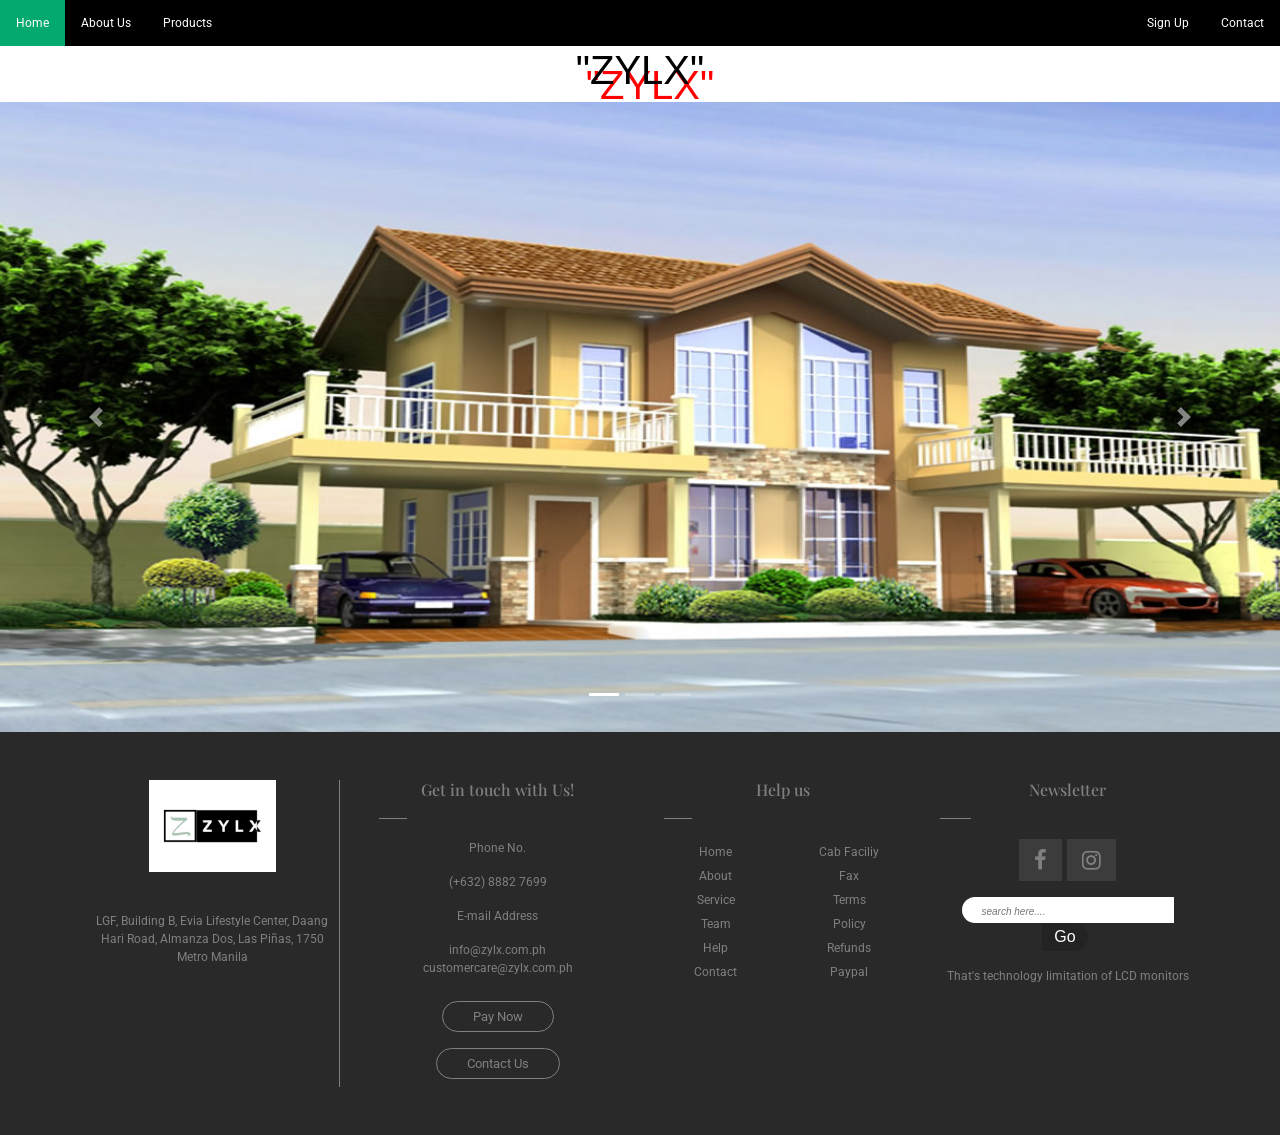
<file: index.html>
<!DOCTYPE html>

<html>
  <head>
    <title>HOME</title>
    <meta charset="utf-8">
    <meta name="viewport" content="width=device-width, initial-scale=1">
    <link rel="stylesheet" href="https://maxcdn.bootstrapcdn.com/bootstrap/4.5.2/css/bootstrap.min.css">
    <script src="https://ajax.googleapis.com/ajax/libs/jquery/3.5.1/jquery.min.js"></script>
    <script src="https://cdnjs.cloudflare.com/ajax/libs/popper.js/1.16.0/umd/popper.min.js"></script>
    <script src="https://maxcdn.bootstrapcdn.com/bootstrap/4.5.2/js/bootstrap.min.js"></script>
    <link rel="stylesheet" href="css.css">
    <link rel="stylesheet" href="https://maxcdn.bootstrapcdn.com/bootstrap/4.1.3/css/bootstrap.min.css">
    <script src="https://ajax.googleapis.com/ajax/libs/jquery/3.3.1/jquery.min.js"></script>
    <script src="https://cdnjs.cloudflare.com/ajax/libs/popper.js/1.14.3/umd/popper.min.js"></script>
    <script src="https://maxcdn.bootstrapcdn.com/bootstrap/4.1.3/js/bootstrap.min.js"></script>
    <link href="https://fonts.googleapis.com/css?family=Playfair+Display:400,700,900" rel="stylesheet">
    <link rel="stylesheet" href="https://cdnjs.cloudflare.com/ajax/libs/font-awesome/4.7.0/css/font-awesome.min.css">
    <link href="https://fonts.googleapis.com/css?family=Roboto:100,300,400,500,700" rel="stylesheet">
    <style>
    /* Make the image fully responsive */
    .carousel-inner img {
      width: 100%;
      height:630px;
    }
    h1{ color:black;
        text-shadow: red 10px 15px;
        text-align: center;
    }
    body {
        font-family: 'Signika', sans-serif;
     }
     .bg-grey {
        background: #292929;
     }
     .logo-footer {
        margin-bottom: 40px;
     }
     footer {
            color: grey;
     }
     footer p, a {
    font-size: 12px;
    font-family: 'Roboto', sans-serif;
}
footer h6 {
    font-family: 'Playfair Display', serif;
    margin-bottom: 40px;
    position: relative;
}
footer h6:after {
    position: absolute;
    content: "";
    background: grey;
    width: 12%;
    height: 1px;
    left: 0;
    bottom: -20px;
}
     .btn-footer {
                 color: grey;
              
                text-decoration: none;
                border: 1px solid;
                border-radius: 43px;
                font-size: 13px;
                padding: 7px 30px;
                line-height: 47px;
     }
     .btn-footer:hover {
                
                text-decoration: none;
               
     }
    .form-footer input[type="text"] {
        border: none;
    border-radius: 16px 0 0 16px;
    outline: none;
    padding-left: 10px;
    
}
::placeholder {
    font-size: 10px;
    padding-left: 10px;
    font-style: italic;
}
 .form-footer input[type="button"] {
    border: none;
    background:#232323;
        margin-left: -5px;
    color: #fff;
    outline: none;
    border-radius: 0 16px 16px 0;
    padding: 2px 12px;
}
     .social .fa {
    color: grey;
    font-size: 22px;
    padding: 10px 15px;
    background: #3c3c3c;
}
     footer ul li {
    list-style: none;
    display: block;
}
  footer ul  {
   padding-left: 0;
}
footer ul  li a{
  text-decoration: none;
  color: grey;
  text-decoration:none;
}
a:hover {
    text-decoration: none;
    color: #f5f5f5 !important;
    
}
.logo-part {
    border-right: 1px solid grey;
    height: 100%;
    }
    
/* Credit to https://bootsnipp.com/snippets/M56El  */  
    
    </style>
  </head>
    <body>
      <div class="main">
        <ul class="topnav sticky-top">  
          <li><a class="active"href="index.html">Home</a></li>
          <li><a href="AboutUs.html">About Us</a></li>
          <li><a href="Products.html">Products</a></li>
          <li style="float:right"><a href="Contact.html">Contact</a></li>
          <li style="float:right"><a href="signup.html">Sign Up</a></li>
      </ul>       
          <h1>"ZYLX"</h1>
  
  <div id="demo" class="carousel slide" data-ride="carousel">
  
    <!-- Indicators -->
    <ul class="carousel-indicators">
      <li data-target="#demo" data-slide-to="0" class="active"></li>
      <li data-target="#demo" data-slide-to="1"></li>
      <li data-target="#demo" data-slide-to="2"></li>
    </ul>
    
    <!-- The slideshow -->
    <div class="carousel-inner">
      <div class="carousel-item active">
        <img src="01.jpg" width="500" height="200">
      </div>
      <div class="carousel-item">
        <img src="02.jpg" width="500" height="200">
      </div>
      <div class="carousel-item">
        <img src="03.jpg"width="500" height="200">
      </div>
      <div class="carousel-item">
        <img src="04.jpg"width="500" height="200">
      </div>
      <div class="carousel-item">
        <img src="05.jpg"width="500" height="200">
      </div>
      <div class="carousel-item">
        <img src="06.jpg"width="500" height="200">
      </div>
      <div class="carousel-item">
        <img src="07.jpg"width="500" height="200">
      </div>
      <div class="carousel-item">
        <img src="08.jpg"width="500" height="200">
      </div>
      <div class="carousel-item">
        <img src="09.jpg"width="500" height="200">
      </div>
      <div class="carousel-item">
        <img src="10.jpg"width="500" height="200">
      </div>
      <div class="carousel-item">
        <img src="11.jpg"width="500" height="200">
      </div>
    </div>
    
    <!-- Left and right controls -->
    <a class="carousel-control-prev" href="#demo" data-slide="prev">
      <span class="carousel-control-prev-icon"></span>
    </a>
    <a class="carousel-control-next" href="#demo" data-slide="next">
      <span class="carousel-control-next-icon"></span>
    </a>
  </div>
</div>
<footer class="container-fluid bg-grey py-5">
  <div class="container">
     <div class="row">
        <div class="col-md-6">
           <div class="row">
              <div class="col-md-6 ">
                 <div class="logo-part">
                    <img src="LOGO.jpg" class="w-50 logo-footer" >
                    <p>LGF, Building B, Evia Lifestyle Center, Daang Hari Road, Almanza Dos, Las Piñas, 1750 Metro Manila</p> 
                 </div>
              </div>
              <div class="col-md-6 px-4">
                 <h6> Get in touch with Us!</h6>
                 <p>Phone No.</p>
                 <p>(+632) 8882 7699</p>
                 <p>E-mail Address</p>
      <p>info@zylx.com.ph
          customercare@zylx.com.ph</p> 
                 <a href="Checkout.html" class="btn-footer"> Pay Now </a><br>
                 <a href="Contact.html" class="btn-footer"> Contact Us </a>
              </div>
           </div>
        </div>
        <div class="col-md-6">
           <div class="row">
              <div class="col-md-6 px-4">
                 <h6> Help us</h6>
                 <div class="row ">
                    <div class="col-md-6">
                       <ul>
                          <li> <a href="#"> Home</a> </li>
                          <li> <a href="#"> About</a> </li>
                          <li> <a href="#"> Service</a> </li>
                          <li> <a href="#"> Team</a> </li>
                          <li> <a href="#"> Help</a> </li>
                          <li> <a href="#"> Contact</a> </li>
                       </ul>
                    </div>
                    <div class="col-md-6 px-4">
                       <ul>
                          <li> <a href="#"> Cab Faciliy</a> </li>
                          <li> <a href="#"> Fax</a> </li>
                          <li> <a href="#"> Terms</a> </li>
                          <li> <a href="#"> Policy</a> </li>
                          <li> <a href="#"> Refunds</a> </li>
                          <li> <a href="#"> Paypal</a> </li>
                       </ul>
                    </div>
                 </div>
              </div>
              <div class="col-md-6 ">
                 <h6> Newsletter</h6>
                 <div class="social">
                    <a href="#"><i class="fa fa-facebook" aria-hidden="true"></i></a>
                    <a href="#"><i class="fa fa-instagram" aria-hidden="true"></i></a>
                 </div>
                 <form class="form-footer my-3">
                    <input type="text"  placeholder="search here...." name="search">
                    <input type="button" value="Go" >
                 </form>
                 <p>That's technology limitation of LCD monitors</p>
              </div>
           </div>
        </div>
     </div>
  </div>
  </footer>
  </body>
   
</html>
</file>
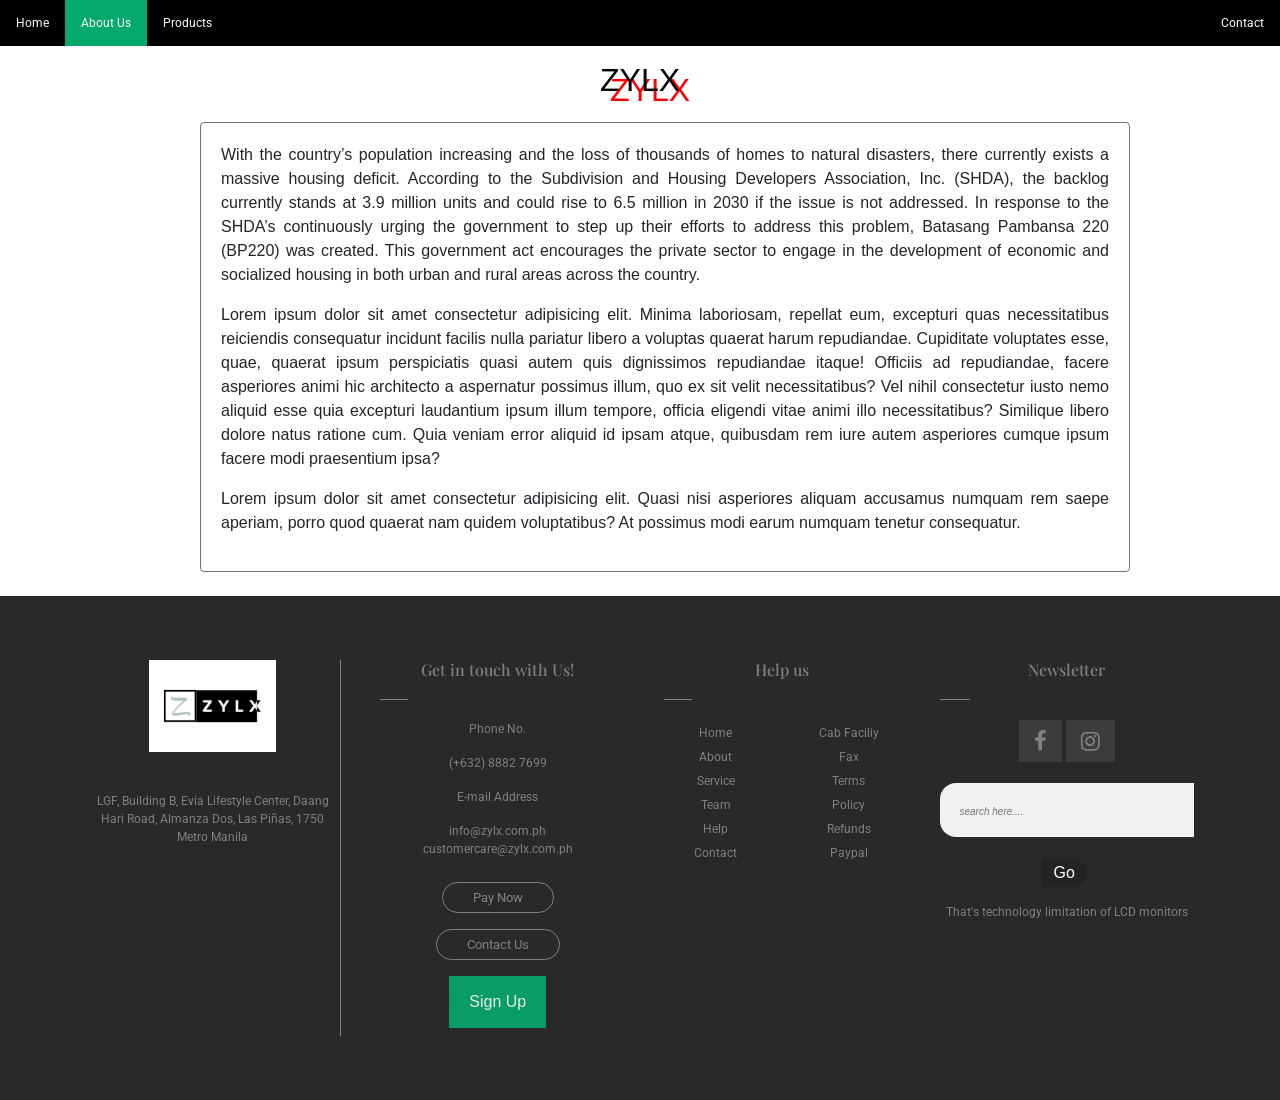
<file: AboutUs.html>
<!DOCTYPE html>

<html>
    <head>
        <meta charset="utf-8">
        <meta http-equiv="X-UA-Compatible" content="IE=edge">
        <title>ABOUT US</title>
        <meta name="description" content="">
        <meta name="viewport" content="width=device-width, initial-scale=1">
        <link href="https://cdn.jsdelivr.net/npm/bootstrap@5.1.1/dist/css/bootstrap.min.css" rel="stylesheet" integrity="sha384-F3w7mX95PdgyTmZZMECAngseQB83DfGTowi0iMjiWaeVhAn4FJkqJByhZMI3AhiU" crossorigin="anonymous">
        <link rel="stylesheet" href="css.css">
        <link rel="stylesheet" href="https://maxcdn.bootstrapcdn.com/bootstrap/4.1.3/css/bootstrap.min.css">
  <script src="https://ajax.googleapis.com/ajax/libs/jquery/3.3.1/jquery.min.js"></script>
  <script src="https://cdnjs.cloudflare.com/ajax/libs/popper.js/1.14.3/umd/popper.min.js"></script>
  <script src="https://maxcdn.bootstrapcdn.com/bootstrap/4.1.3/js/bootstrap.min.js"></script>
  <link href="https://fonts.googleapis.com/css?family=Playfair+Display:400,700,900" rel="stylesheet">
  <link rel="stylesheet" href="https://cdnjs.cloudflare.com/ajax/libs/font-awesome/4.7.0/css/font-awesome.min.css">
  <link href="https://fonts.googleapis.com/css?family=Roboto:100,300,400,500,700" rel="stylesheet">
    </head>
    <style>
        h2{
            color:black;
            text-align: center;
            text-shadow: red 10px 10px;
            text-transform: uppercase;
            padding-top: 15px;
            
        }
        .info{
            color:black;
            text-align: left;
        }
        .content{
            color:black;
            text-align: justify; 
            margin-left: 200px;
            margin-right: 150px;
            padding-top: 15px;
        }
        .details{
            text-align: center;
        }
        body {
        font-family: 'Signika', sans-serif;
     }
     .bg-grey {
        background: #292929;
     }
     .logo-footer {
        margin-bottom: 40px;
     }
     footer {
            color: grey;
     }
     footer p, a {
    font-size: 12px;
    font-family: 'Roboto', sans-serif;
}
footer h6 {
    font-family: 'Playfair Display', serif;
    margin-bottom: 40px;
    position: relative;
}
footer h6:after {
    position: absolute;
    content: "";
    background: grey;
    width: 12%;
    height: 1px;
    left: 0;
    bottom: -20px;
}
     .btn-footer {
                 color: grey;
              
                text-decoration: none;
                border: 1px solid;
                border-radius: 43px;
                font-size: 13px;
                padding: 7px 30px;
                line-height: 47px;
     }
     .btn-footer:hover {
                
                text-decoration: none;
               
     }
    .form-footer input[type="text"] {
        border: none;
    border-radius: 16px 0 0 16px;
    outline: none;
    padding-left: 10px;
    
}
::placeholder {
    font-size: 10px;
    padding-left: 10px;
    font-style: italic;
}
 .form-footer input[type="button"] {
    border: none;
    background:#232323;
        margin-left: -5px;
    color: #fff;
    outline: none;
    border-radius: 0 16px 16px 0;
    padding: 2px 12px;
}
     .social .fa {
    color: grey;
    font-size: 22px;
    padding: 10px 15px;
    background: #3c3c3c;
}
     footer ul li {
    list-style: none;
    display: block;
}
  footer ul  {
   padding-left: 0;
}
footer ul  li a{
  text-decoration: none;
  color: grey;
  text-decoration:none;
}
a:hover {
    text-decoration: none;
    color: #f5f5f5 !important;
    
}
.logo-part {
    border-right: 1px solid grey;
    height: 100%;
    }
    
/* Credit to https://bootsnipp.com/snippets/M56El  */    

/* Full-width input fields */
input[type=text], input[type=password] {
  width: 100%;
  padding: 15px;
  margin: 5px 0 22px 0;
  display: inline-block;
  border: none;
  background: #f1f1f1;
}

/* Add a background color when the inputs get focus */
input[type=text]:focus, input[type=password]:focus {
  background-color: #ddd;
  outline: none;
}

/* Set a style for all buttons */
button {
  background-color: #04AA6D;
  color: white;
  padding: 14px 20px;
  margin: 8px 0;
  border: none;
  cursor: pointer;
  width: 100%;
  opacity: 0.9;
}

button:hover {
  opacity:1;
}

/* Extra styles for the cancel button */
.cancelbtn {
  padding: 14px 20px;
  background-color: #f44336;
}

/* Float cancel and signup buttons and add an equal width */
.cancelbtn, .signupbtn {
  float: left;
  width: 50%;
}

/* Add padding to container elements */
.container {
  padding: 16px;
}

/* The Modal (background) */
.modal {
  display: none; /* Hidden by default */
  position: fixed; /* Stay in place */
  z-index: 1; /* Sit on top */
  left: 0;
  top: 0;
  width: 100%; /* Full width */
  height: 100%; /* Full height */
  overflow: auto; /* Enable scroll if needed */
  background-color: #474e5d;
  padding-top: 50px;
}

/* Modal Content/Box */
.modal-content {
  background-color: #fefefe;
  margin: 5% auto 15% auto; /* 5% from the top, 15% from the bottom and centered */
  border: 1px solid #888;
  width: 80%; /* Could be more or less, depending on screen size */
}

/* Style the horizontal ruler */
hr {
  border: 1px solid #f1f1f1;
  margin-bottom: 25px;
}
 
/* The Close Button (x) */
.close {
  position: absolute;
  right: 35px;
  top: 15px;
  font-size: 40px;
  font-weight: bold;
  color: #f1f1f1;
}

.close:hover,
.close:focus {
  color: #f44336;
  cursor: pointer;
}

/* Clear floats */
.clearfix::after {
  content: "";
  clear: both;
  display: table;
}

/* Change styles for cancel button and signup button on extra small screens */
@media screen and (max-width: 300px) {
  .cancelbtn, .signupbtn {
     width: 100%;
  }
}
    </style>
    <body>
        <ul class="topnav sticky-top">   
            <li><a href="index.html">Home</a></li>
            <li><a class="active" href="AboutUs.html">About Us</a></li>
            <li><a href="Products.html">Products</a></li>
            <li style="float:right"><a href="Contact.html">Contact</a></li>
        </ul>    
        <h2>ZYLX</h2>
        <div class="content">
            <div class="card border-secondary mb-9" style="max-width: 70rem;">
                <div class="card-body">
        <p>With the country’s population increasing and the loss of thousands of homes to natural disasters, there currently exists a massive housing deficit. According to the Subdivision and Housing Developers Association, Inc. (SHDA), the backlog currently stands at 3.9 million units and could rise to 6.5 million in 2030 if the issue is not addressed.
            In response to the SHDA’s continuously urging the government to step up their efforts to address this problem, Batasang Pambansa 220 (BP220) was created. This government act encourages the private sector to engage in the development of economic and socialized housing in both urban and rural areas across the country.</p>
            <p>Lorem ipsum dolor sit amet consectetur adipisicing elit. Minima laboriosam, repellat eum, excepturi quas necessitatibus reiciendis consequatur incidunt facilis nulla pariatur libero a voluptas quaerat harum repudiandae. Cupiditate voluptates esse, quae, quaerat ipsum perspiciatis quasi autem quis dignissimos repudiandae itaque! Officiis ad repudiandae, facere asperiores animi hic architecto a aspernatur possimus illum, quo ex sit velit necessitatibus? Vel nihil consectetur iusto nemo aliquid esse quia excepturi laudantium ipsum illum tempore, officia eligendi vitae animi illo necessitatibus? Similique libero dolore natus ratione cum. Quia veniam error aliquid id ipsam atque, quibusdam rem iure autem asperiores cumque ipsum facere modi praesentium ipsa?</p>
            <p>Lorem ipsum dolor sit amet consectetur adipisicing elit. Quasi nisi asperiores aliquam accusamus numquam rem saepe aperiam, porro quod quaerat nam quidem voluptatibus? At possimus modi earum numquam tenetur consequatur.</p>
            </div> 
        </div>
    </div>  
    <br>
<footer class="container-fluid bg-grey py-5">
    <div class="container">
       <div class="row">
          <div class="col-md-6">
             <div class="row">
                <div class="col-md-6 ">
                   <div class="logo-part">
                      <img src="LOGO.jpg" class="w-50 logo-footer" >
                      <p>LGF, Building B, Evia Lifestyle Center, Daang Hari Road, Almanza Dos, Las Piñas, 1750 Metro Manila</p> 
                   </div>
                </div>
                <div class="col-md-6 px-4">
                   <h6> Get in touch with Us!</h6>
                   <p>Phone No.</p>
                   <p>(+632) 8882 7699</p>
                   <p>E-mail Address</p>
        <p>info@zylx.com.ph
            customercare@zylx.com.ph</p> 
                   <a href="Checkout.html" class="btn-footer"> Pay Now </a><br>
                   <a href="Contact.html" class="btn-footer"> Contact Us </a><br>
                   <button onclick="document.getElementById('id01').style.display='block'" style="width:auto;">Sign Up</button>

<div id="id01" class="modal">
  <span onclick="document.getElementById('id01').style.display='none'" class="close" title="Close Modal">&times;</span>
  <form class="modal-content" action="/action_page.php">
    <div class="container">
      <h1>Sign Up</h1>
      <p>Please fill in this form to create an account.</p>
      <hr>
      <label for="email"><b>Email</b></label>
      <input type="text" placeholder="Enter Email" name="email" required>

      <label for="psw"><b>Password</b></label>
      <input type="password" placeholder="Enter Password" name="psw" required>

      <label for="psw-repeat"><b>Repeat Password</b></label>
      <input type="password" placeholder="Repeat Password" name="psw-repeat" required>
      
      <label>
        <input type="checkbox" checked="checked" name="remember" style="margin-bottom:15px"> Remember me
      </label>

      <p>By creating an account you agree to our <a href="#" style="color:dodgerblue">Terms & Privacy</a>.</p>

      <div class="clearfix">
        <button type="button" onclick="document.getElementById('id01').style.display='none'" class="cancelbtn">Cancel</button>
        <button type="submit" class="signupbtn">Sign Up</button>
      </div>
    </div>
  </form>
</div>

<script>
// Get the modal
var modal = document.getElementById('id01');

// When the user clicks anywhere outside of the modal, close it
window.onclick = function(event) {
  if (event.target == modal) {
    modal.style.display = "none";
  }
}
</script>  
                </div>
             </div>
          </div>
          <div class="col-md-6">
             <div class="row">
                <div class="col-md-6 px-4">
                   <h6> Help us</h6>
                   <div class="row ">
                      <div class="col-md-6">
                         <ul>
                            <li> <a href="#"> Home</a> </li>
                            <li> <a href="#"> About</a> </li>
                            <li> <a href="#"> Service</a> </li>
                            <li> <a href="#"> Team</a> </li>
                            <li> <a href="#"> Help</a> </li>
                            <li> <a href="#"> Contact</a> </li>
                         </ul>
                      </div>
                      <div class="col-md-6 px-4">
                         <ul>
                            <li> <a href="#"> Cab Faciliy</a> </li>
                            <li> <a href="#"> Fax</a> </li>
                            <li> <a href="#"> Terms</a> </li>
                            <li> <a href="#"> Policy</a> </li>
                            <li> <a href="#"> Refunds</a> </li>
                            <li> <a href="#"> Paypal</a> </li>
                         </ul>
                      </div>
                   </div>
                </div>
                <div class="col-md-6 ">
                   <h6> Newsletter</h6>
                   <div class="social">
                      <a href="#"><i class="fa fa-facebook" aria-hidden="true"></i></a>
                      <a href="#"><i class="fa fa-instagram" aria-hidden="true"></i></a>
                   </div>
                   <form class="form-footer my-3">
                      <input type="text"  placeholder="search here...." name="search">
                      <input type="button" value="Go" >
                   </form>
                   <p>That's technology limitation of LCD monitors</p>
                </div>
             </div>
          </div>
       </div>
    </div>
    
    </footer>
    
  <script src="" async defer></script>
    </body>
</html>
</file>
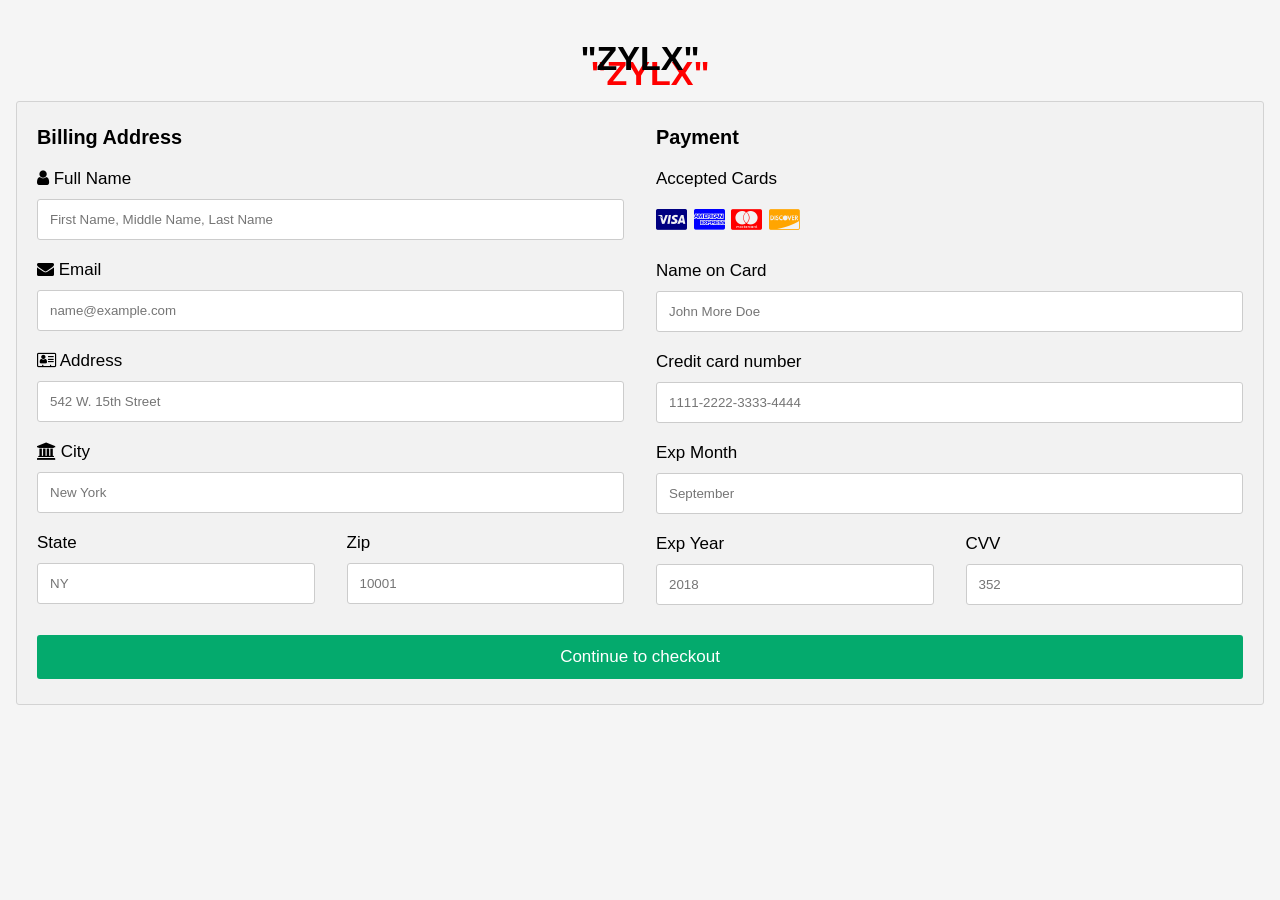
<file: Checkout.html>
<!DOCTYPE html>
<html>
<head>
<meta name="viewport" content="width=device-width, initial-scale=1">
<link rel="stylesheet" href="https://cdnjs.cloudflare.com/ajax/libs/font-awesome/4.7.0/css/font-awesome.min.css">
<link rel="stylesheet" href="css.css">
<style>
body {
  font-family: Arial;
  font-size: 17px;
  padding: 8px;
}

* {
  box-sizing: border-box;
}

.row {
  display: -ms-flexbox; /* IE10 */
  display: flex;
  -ms-flex-wrap: wrap; /* IE10 */
  flex-wrap: wrap;
  margin: 0 -16px;
}

.col-25 {
  -ms-flex: 25%; /* IE10 */
  flex: 25%;
}

.col-50 {
  -ms-flex: 50%; /* IE10 */
  flex: 50%;
}

.col-75 {
  -ms-flex: 75%; /* IE10 */
  flex: 75%;
}

.col-25,
.col-50,
.col-75 {
  padding: 0 16px;
}

.container {
  background-color: #f2f2f2;
  padding: 5px 20px 15px 20px;
  border: 1px solid lightgrey;
  border-radius: 3px;
}

input[type=text] {
  width: 100%;
  margin-bottom: 20px;
  padding: 12px;
  border: 1px solid #ccc;
  border-radius: 3px;
}

label {
  margin-bottom: 10px;
  display: block;
}

.icon-container {
  margin-bottom: 20px;
  padding: 7px 0;
  font-size: 24px;
}

.btn {
  background-color: #04AA6D;
  color: white;
  padding: 12px;
  margin: 10px 0;
  border: none;
  width: 100%;
  border-radius: 3px;
  cursor: pointer;
  font-size: 17px;
}

.btn:hover {
  background-color: #45a049;
}

a {
  color: #2196F3;
}

hr {
  border: 1px solid lightgrey;
}

span.price {
  float: right;
  color: grey;
}

/* Responsive layout - when the screen is less than 800px wide, make the two columns stack on top of each other instead of next to each other (also change the direction - make the "cart" column go on top) */
@media (max-width: 800px) {
  .row {
    flex-direction: column-reverse;
  }
  .col-25 {
    margin-bottom: 20px;
  }
}
.logo{ 
        text-align: center;
        background-color: black;
    }
    h1{ color:black;
        text-shadow: red 10px 15px;
        text-align: center;
    }
</style>
</head>
<body>
    <h1>"ZYLX"</h1>
<div class="row">
  <div class="col-75">
    <div class="container">
      <form action="/action_page.php">
      
        <div class="row">
          <div class="col-50">
            <h3>Billing Address</h3>
            <label for="fname"><i class="fa fa-user"></i> Full Name</label>
            <input type="text" id="fname" name="firstname" placeholder="First Name, Middle Name, Last Name">
            <label for="email"><i class="fa fa-envelope"></i> Email</label>
            <input type="text" id="email" name="email" placeholder="name@example.com">
            <label for="adr"><i class="fa fa-address-card-o"></i> Address</label>
            <input type="text" id="adr" name="address" placeholder="542 W. 15th Street">
            <label for="city"><i class="fa fa-institution"></i> City</label>
            <input type="text" id="city" name="city" placeholder="New York">

            <div class="row">
              <div class="col-50">
                <label for="state">State</label>
                <input type="text" id="state" name="state" placeholder="NY">
              </div>
              <div class="col-50">
                <label for="zip">Zip</label>
                <input type="text" id="zip" name="zip" placeholder="10001">
              </div>
            </div>
          </div>

          <div class="col-50">
            <h3>Payment</h3>
            <label for="fname">Accepted Cards</label>
            <div class="icon-container">
              <i class="fa fa-cc-visa" style="color:navy;"></i>
              <i class="fa fa-cc-amex" style="color:blue;"></i>
              <i class="fa fa-cc-mastercard" style="color:red;"></i>
              <i class="fa fa-cc-discover" style="color:orange;"></i>
            </div>
            <label for="cname">Name on Card</label>
            <input type="text" id="cname" name="cardname" placeholder="John More Doe">
            <label for="ccnum">Credit card number</label>
            <input type="text" id="ccnum" name="cardnumber" placeholder="1111-2222-3333-4444">
            <label for="expmonth">Exp Month</label>
            <input type="text" id="expmonth" name="expmonth" placeholder="September">
            <div class="row">
              <div class="col-50">
                <label for="expyear">Exp Year</label>
                <input type="text" id="expyear" name="expyear" placeholder="2018">
              </div>
              <div class="col-50">
                <label for="cvv">CVV</label>
                <input type="text" id="cvv" name="cvv" placeholder="352">
              </div>
            </div>
          </div>
          
        </div>
        <input type="submit" value="Continue to checkout" class="btn">
      </form>
    </div>
</div>
</div>

</body>
</html>
</file>
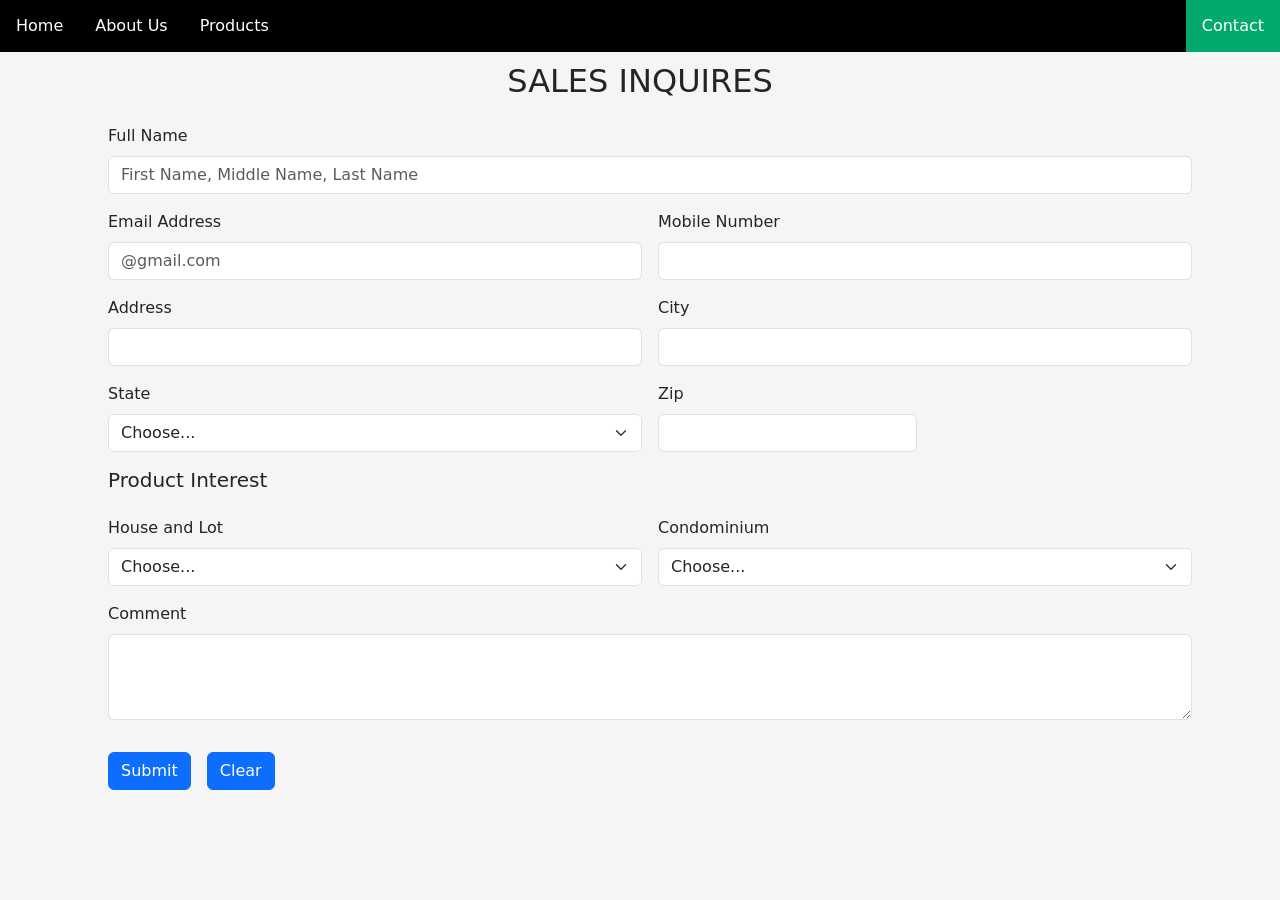
<file: Contact.html>
<!DOCTYPE html>

<html>
    <head>
        <meta charset="utf-8">
        <meta http-equiv="X-UA-Compatible" content="IE=edge">
        <title>CONTACT</title>
        <meta name="description" content="">
        <meta name="viewport" content="width=device-width, initial-scale=1">
        <link href="https://cdn.jsdelivr.net/npm/bootstrap@5.1.1/dist/css/bootstrap.min.css" rel="stylesheet" integrity="sha384-F3w7mX95PdgyTmZZMECAngseQB83DfGTowi0iMjiWaeVhAn4FJkqJByhZMI3AhiU" crossorigin="anonymous">
        <link rel="stylesheet" href="css.css">
        
    </head>
    <style>
        .row{
            text-align: justify;
            margin: 0px 80px 0px 100px;
        }
        h2{text-align: center;
        padding-top: 10px;}
      
        
    </style>
    <body>
      <ul class="topnav sticky-top">  
            <li><a href="index.html">Home</a></li>
            <li><a href="AboutUs.html">About Us</a></li>
            <li><a href="Products.html">Products</a></li>
            <li style="float:right"><a class="active" href="Contact.html">Contact</a></li>
        </ul>    
        <h2>SALES INQUIRES</h2>
        <form class="row g-3 align-items-center">
            <div class="col-md-12">
              <label for="Name" class="form-label">Full Name</label>
              <input type="Firstname" class="form-control" id="name" placeholder="First Name, Middle Name, Last Name">
            </div>
            <div class="col-6">
              <label for="Email" class="form-label">Email Address</label>
              <input type="text" class="form-control" id="inputEmail4" placeholder="@gmail.com">
            </div>
            <div class="col-6">
              <label for="MobileNumber" class="form-label">Mobile Number</label>
              <input type="text" class="form-control" id="inputnumber" placeholder="">
            </div>
            <div class="col-6">
                <label for="inputAddress" class="form-label">Address</label>
                <input type="text" class="form-control" id="inputAddress" placeholder="">
              </div>
            <div class="col-md-6">
              <label for="inputCity" class="form-label">City</label>
              <input type="text" class="form-control" id="inputCity">
            </div>
            <div class="col-md-6">
              <label for="inputState" class="form-label">State</label>
              <select id="inputState" class="form-select">
                <option selected>Choose...</option>
                <option>Philippines</option>
                <option>USA</option>
                <option>United Kingdom</option>
              </select>
            </div>
            <div class="col-md-3">
              <label for="inputZip" class="form-label">Zip</label>
              <input type="text" class="form-control" id="inputZip">
            </div>
            <h5>Product Interest</h5>
            <div class="col-md-6">
                <label for="inputState" class="form-label">House and Lot</label>
                <select id="inputState" class="form-select">
                <option selected>Choose...</option>
                <option value="House">House 1</option>
                <option value="House">House 2</option>
                <option value="House">House 3</option>
                <option value="House">House 4</option>
                <option value="House">House 5</option>
                <option value="House">House 6</option>
                <option value="House">House 7</option>
                <option value="House">House 8</option>
                </select>
              </div>
              <div class="col-md-6">
                <label for="inputState" class="form-label">Condominium</label>
                <select id="inputState" class="form-select">
                <option selected>Choose...</option>
                <option value="condo">Condominium 1</option>
                <option value="House">Condominium 2</option>
                <option value="House">Condominium 3</option> 
                </select> 
            </div> 
            <div class="mb-3">
                <label for="exampleFormControlTextarea1" class="form-label">Comment</label>
                <textarea class="form-control" id="exampleFormControlTextarea1" rows="3"></textarea>
         </div>
        </div>
              <div class="col-auto">
                <button type="submit" class="btn btn-primary">Submit</button>
              </div>
            <div class="col-auto">
              <button type="reset" class="btn btn-primary">Clear</button>
        </div>
        </form>
       

        <script src="" async defer></script>
    </body>
</html>
</file>
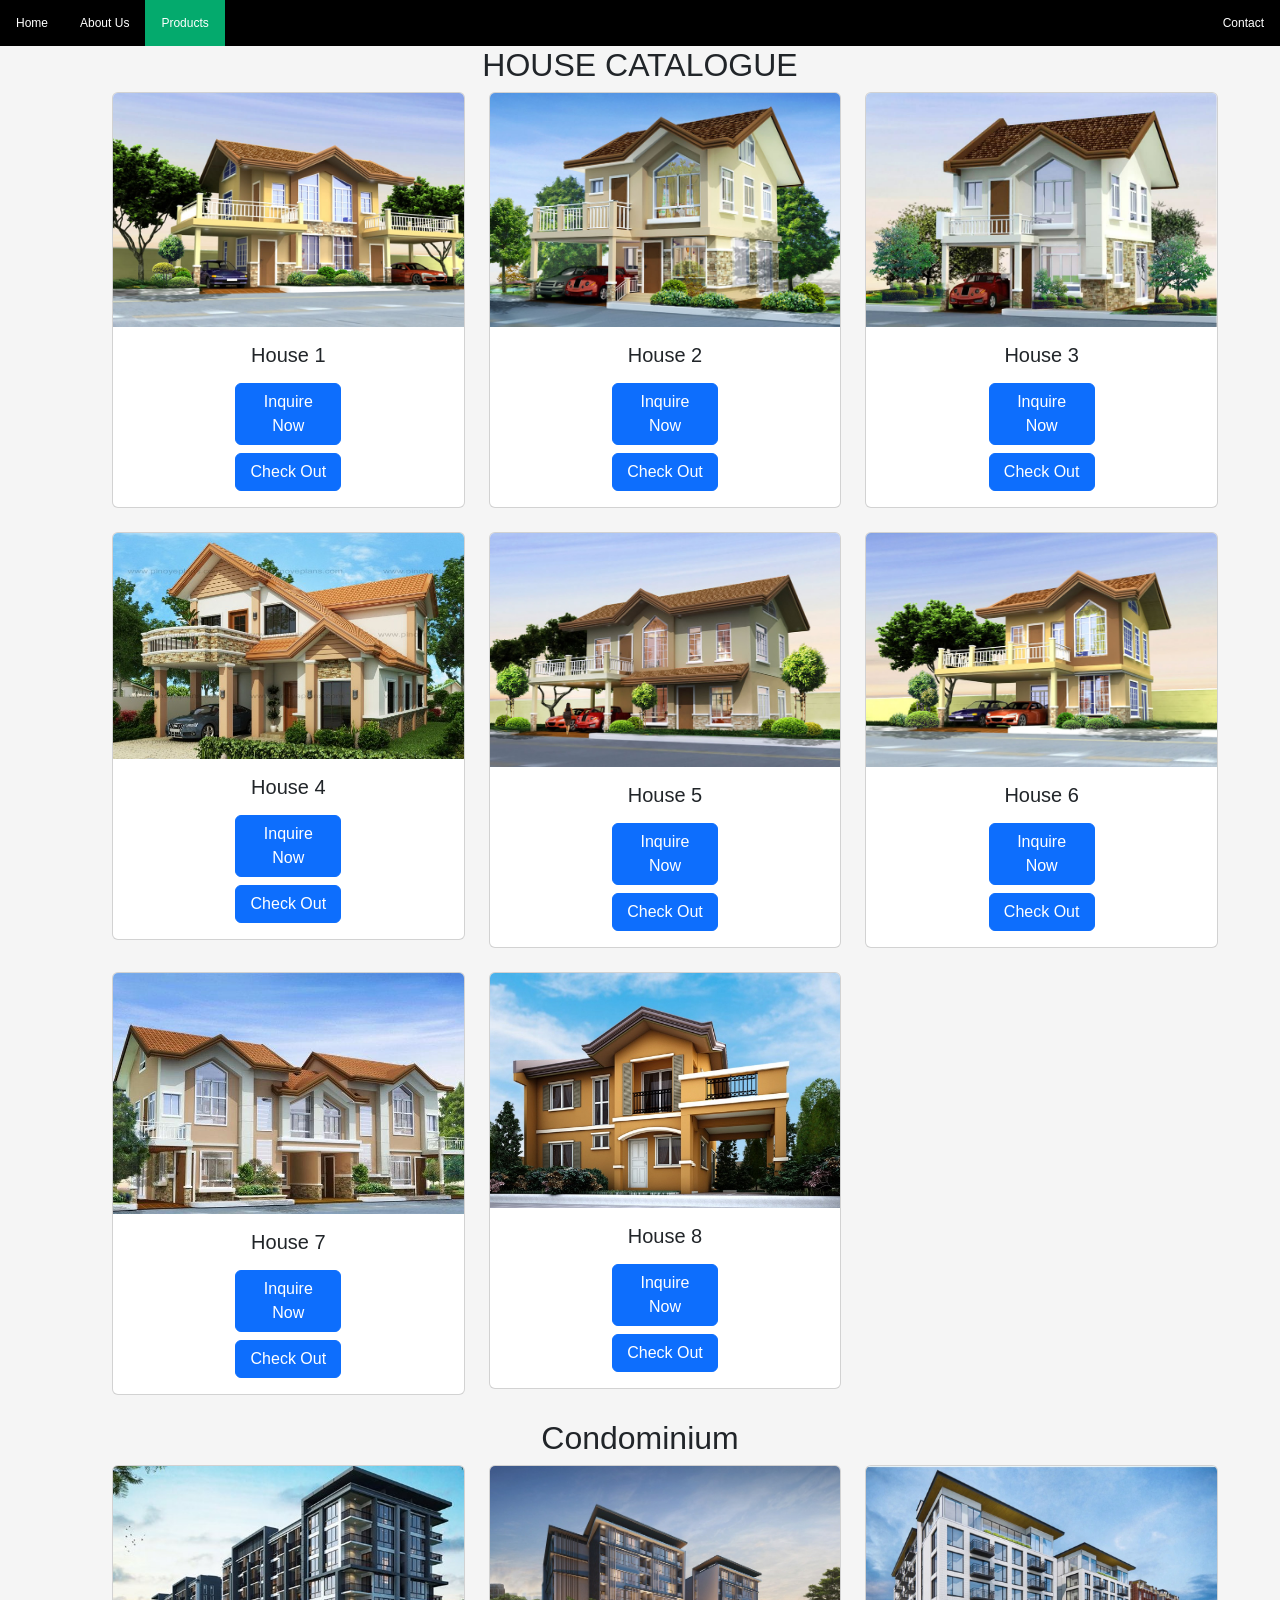
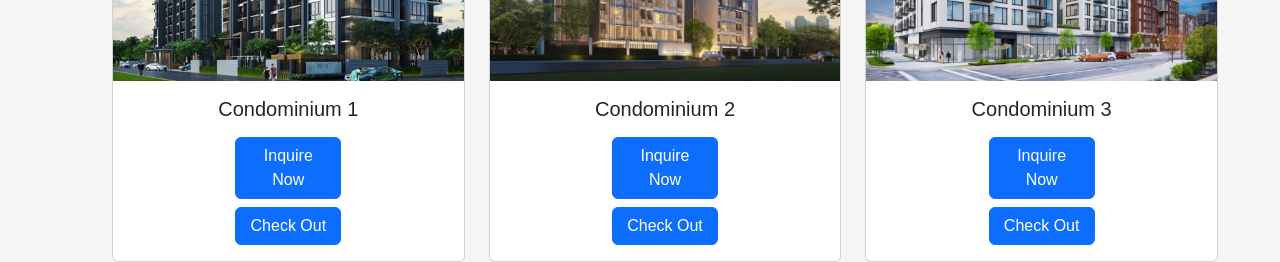
<file: Products.html>
<!DOCTYPE html>

<html>
    <head>
        <meta charset="utf-8">
        <meta http-equiv="X-UA-Compatible" content="IE=edge">
        <title>PRODUCTS</title>
        <meta name="description" content="">
        <meta name="viewport" content="width=device-width, initial-scale=1">
        <link href="https://cdn.jsdelivr.net/npm/bootstrap@5.1.1/dist/css/bootstrap.min.css" rel="stylesheet" integrity="sha384-F3w7mX95PdgyTmZZMECAngseQB83DfGTowi0iMjiWaeVhAn4FJkqJByhZMI3AhiU" crossorigin="anonymous">
        <link rel="stylesheet" href="css.css">
        
    </head>
    <style>
        h2{
            text-align: center;
        }
        .card{
            box-shadow: 0 8px 10px 0 rgba(0, 0, 0, 0.350s);
           
        }
        .row{
          margin-left: 100px;
          margin-right: 50px;
          text-align: center; 
        }
        body {
        font-family: 'Signika', sans-serif;
     }
     .bg-grey {
        background: #292929;
     }
     .logo-footer {
        margin-bottom: 40px;
     }
     footer {
            color: grey;
     }
     footer p, a {
    font-size: 12px;
    font-family: 'Roboto', sans-serif;
}
footer h6 {
    font-family: 'Playfair Display', serif;
    margin-bottom: 40px;
    position: relative;
}
footer h6:after {
    position: absolute;
    content: "";
    background: grey;
    width: 12%;
    height: 1px;
    left: 0;
    bottom: -20px;
}
     .btn-footer {
                 color: grey;
              
                text-decoration: none;
                border: 1px solid;
                border-radius: 43px;
                font-size: 13px;
                padding: 7px 30px;
                line-height: 47px;
     }
     .btn-footer:hover {
                
                text-decoration: none;
               
     }
    .form-footer input[type="text"] {
        border: none;
    border-radius: 16px 0 0 16px;
    outline: none;
    padding-left: 10px;
    
}
::placeholder {
    font-size: 10px;
    padding-left: 10px;
    font-style: italic;
}
 .form-footer input[type="button"] {
    border: none;
    background:#232323;
        margin-left: -5px;
    color: #fff;
    outline: none;
    border-radius: 0 16px 16px 0;
    padding: 2px 12px;
}
     .social .fa {
    color: grey;
    font-size: 22px;
    padding: 10px 15px;
    background: #3c3c3c;
}
     footer ul li {
    list-style: none;
    display: block;
}
  footer ul  {
   padding-left: 0;
}
footer ul  li a{
  text-decoration: none;
  color: grey;
  text-decoration:none;
}
a:hover {
    text-decoration: none;
    color: #f5f5f5 !important;
    
}
.logo-part {
    border-right: 1px solid grey;
    height: 100%;
    }
    
/* Credit to https://bootsnipp.com/snippets/M56El  */          
    </style>
    <body>
      <ul class="topnav sticky-top">  
        <li><a href="index.html">Home</a></li>
        <li><a href="AboutUs.html">About Us</a></li>
        <li><a class="active" href="Products.html">Products</a></li>
        <li style="float:right"><a href="Contact.html">Contact</a></li>
    </ul>        
            <h2>HOUSE CATALOGUE</h2>
            <div class="row row-cols-1 row-cols-md-3 g-4">
                <div class="col">
                    <div class="card" style="max-width: 25rem; max-height: 27rem;">
                      <img src="01.jpg" class="card-img-top">
                      <div class="card-body">
                        <h5 class="card-title">House 1</h5>
                            <p class="card-text"></p>
                            <div class="d-grid gap-2 col-4 mx-auto">
                            <a href="Contact.html" class="btn btn-primary">Inquire Now</a>
                            <a href="Checkout.html" class="btn btn-primary">Check Out</a>
                     </div> 
                    </div>
                    </div>
                  </div>
                <div class="col">
                  <div class="card" style="max-width: 25rem; max-height: 27rem;">
                    <img src="02.jpg" class="card-img-top">
                    <div class="card-body">
                      <h5 class="card-title">House 2</h5>
                      <p class="card-text"></p>
                      <div class="d-grid gap-2 col-4 mx-auto">
                        <a href="Contact.html" class="btn btn-primary">Inquire Now</a>
                        <a href="Checkout.html" class="btn btn-primary">Check Out</a>
                 </div> 
                    </div>
                  </div>
                </div>
                <div class="col">
                    <div class="card" style="max-width: 25rem; max-height: 27rem;">
                      <img src="03.jpg" class="card-img-top">
                      <div class="card-body">
                        <h5 class="card-title">House 3 </h5>
                        <p class="card-text"></p>
                        <div class="d-grid gap-2 col-4 mx-auto">
                          <a href="Contact.html" class="btn btn-primary">Inquire Now</a>
                          <a href="Checkout.html" class="btn btn-primary">Check Out</a>
                   </div> 
                      </div>
                    </div>
                  </div>
                <div class="col">
                    <div class="card"style="max-width: 25rem; max-height: 27rem;">
                      <img src="04.jpg" class="card-img-top">
                      <div class="card-body">
                        <h5 class="card-title">House 4</h5>
                        <p class="card-text"></p>
                        <div class="d-grid gap-2 col-4 mx-auto">
                          <a href="Contact.html" class="btn btn-primary">Inquire Now</a>
                          <a href="Checkout.html" class="btn btn-primary">Check Out</a>
                   </div> 
                      </div>
                    </div>
                  </div>  
                <div class="col">
                  <div class="card"style="max-width: 25rem; max-height: 27rem;">
                    <img src="05.jpg" class="card-img-top">
                    <div class="card-body">
                      <h5 class="card-title">House 5</h5>
                      <p class="card-text"></p>
                      <div class="d-grid gap-2 col-4 mx-auto">
                        <a href="Contact.html" class="btn btn-primary">Inquire Now</a>
                        <a href="Checkout.html" class="btn btn-primary">Check Out</a>
                 </div> 
                    </div>
                  </div>
                </div>
                <div class="col">
                    <div class="card"style="max-width: 25rem; max-height: 27rem;">
                      <img src="06.jpg" class="card-img-top">
                      <div class="card-body">
                        <h5 class="card-title">House 6</h5>
                        <p class="card-text"></p>
                        <div class="d-grid gap-2 col-4 mx-auto">
                          <a href="Contact.html" class="btn btn-primary">Inquire Now</a>
                          <a href="Checkout.html" class="btn btn-primary">Check Out</a>
                   </div> 
                      </div>
                    </div>
                  </div>
                  <div class="col">
                    <div class="card"style="max-width: 25rem; max-height: 27rem;">
                      <img src="07.jpg" class="card-img-top">
                      <div class="card-body">
                        <h5 class="card-title">House 7</h5>
                        <p class="card-text"></p>
                        <div class="d-grid gap-2 col-4 mx-auto">
                          <a href="Contact.html" class="btn btn-primary">Inquire Now</a>
                          <a href="Checkout.html" class="btn btn-primary">Check Out</a>
                   </div> 
                      </div>
                    </div>
                  </div>
                  <div class="col">
                    <div class="card"style="max-width: 25rem; max-height: 27rem;">
                      <img src="08.jpg" class="card-img-top">
                      <div class="card-body">
                        <h5 class="card-title">House 8</h5>
                        <p class="card-text"></p>
                        <div class="d-grid gap-2 col-4 mx-auto">
                          <a href="Contact.html" class="btn btn-primary">Inquire Now</a>
                          <a href="Checkout.html" class="btn btn-primary">Check Out</a>
                   </div> 
                      </div>
                    </div>
                  </div>         
            </div><br>
            <h2>Condominium</h2>
            <div class="row row-cols-md-3 g-4">
                <div class="col">
                    <div class="card" style="max-width: 25rem; max-height: 55rem;">
                      <img src="09.jpg" class="card-img-top">
                      <div class="card-body">
                        <h5 class="card-title">Condominium 1</h5>
                            <p class="card-text"></p>
                            <div class="d-grid gap-2 col-4 mx-auto">
                              <a href="Contact.html" class="btn btn-primary">Inquire Now</a>
                              <a href="Checkout.html" class="btn btn-primary">Check Out</a>
                       </div> 
                      </div>
                    </div>
                  </div>
                  <div class="col">
                    <div class="card" style="max-width: 25rem; max-height: 55rem;">
                      <img src="10.jpg" class="card-img-top">
                      <div class="card-body">
                        <h5 class="card-title">Condominium 2</h5>
                            <p class="card-text"></p>
                            <div class="d-grid gap-2 col-4 mx-auto">
                              <a href="Contact.html" class="btn btn-primary">Inquire Now</a>
                              <a href="Checkout.html" class="btn btn-primary">Check Out</a>
                       </div> 
                      </div>
                    </div>
                  </div>
                  <div class="col">
                    <div class="card" style="max-width: 25rem; max-height: 55rem;">
                      <img src="11.jpg" class="card-img-top">
                      <div class="card-body">
                        <h5 class="card-title">Condominium 3</h5>
                            <p class="card-text"></p>
                            <div class="d-grid gap-2 col-4 mx-auto">
                              <a href="Contact.html" class="btn btn-primary">Inquire Now</a>
                              <a href="Checkout.html" class="btn btn-primary">Check Out</a>
                       </div> 
                      </div>
                    </div>
                  </div>
   
        <script src="" async defer></script>
    </body>
</html>
</file>
<file: css.css>
footer{
    text-align:center;
    color:black;
}
body{
    background:whitesmoke;
}
ul.topnav {
    list-style-type: none;
    margin: 0;
    padding: 0;
    overflow: hidden;
    background-color: black;
  }
  
  ul.topnav li {float: left;}
  
  ul.topnav li a {
    display: block;
    color: white;
    text-align: center;
    padding: 14px 16px;
    text-decoration: none;
  }

  ul.topnav li a:hover:not(.active) {background-color: #111;}
  
  ul.topnav li a.active {background-color: #04AA6D;}
  
  ul.topnav li.right {float: right;}
  
  @media screen and (max-width: 600px) {
    ul.topnav li.right, 
    ul.topnav li {float: none;}
  }
    /* 100% Image Width on Smaller Screens */
    @media only screen and (max-width: 800px){
      .body {
        width: 100%;
      }
    }
</file>
